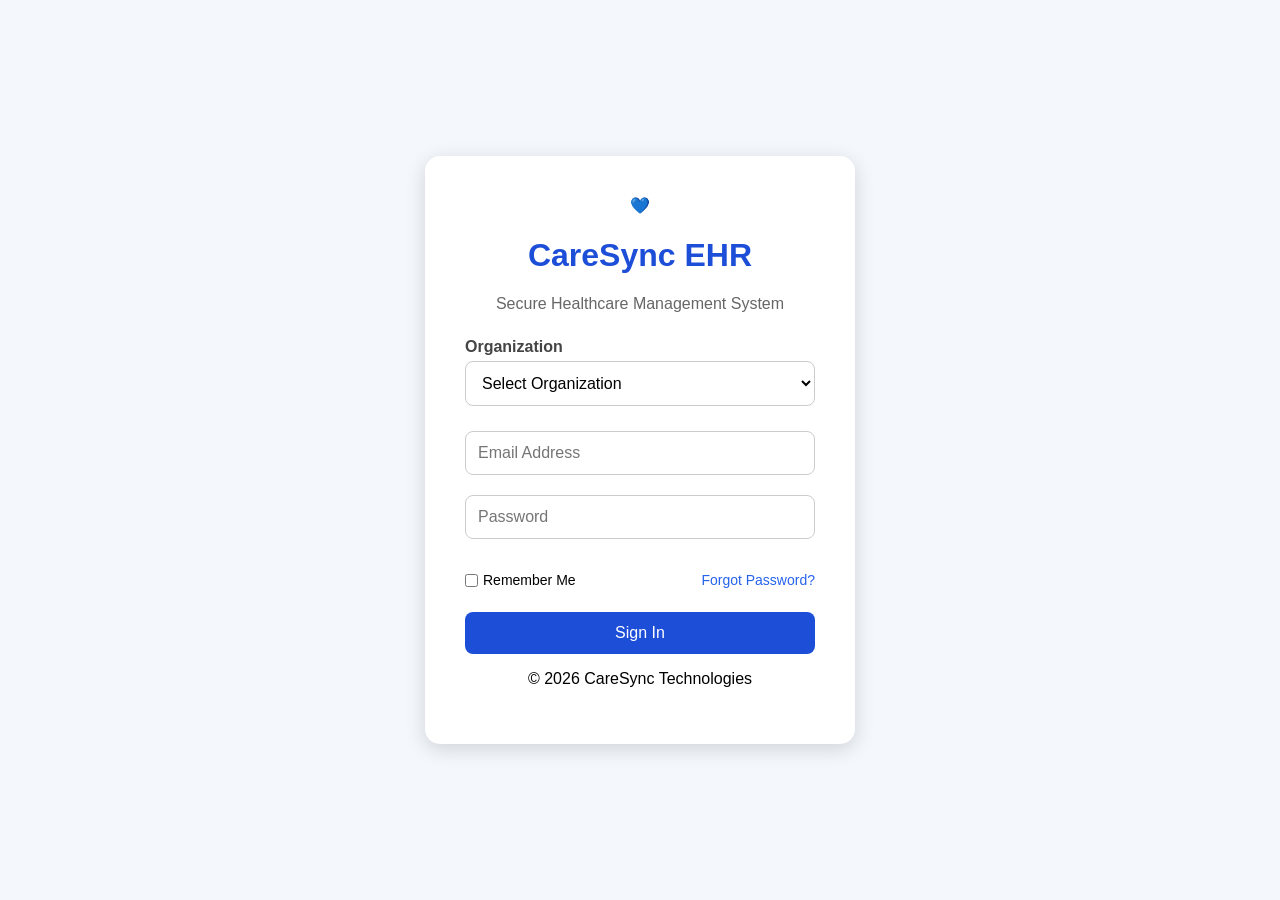
<file: index.html>
<!DOCTYPE html>
<html lang="en">
<head>
    <meta charset="UTF-8">
    <meta name="viewport" content="width=device-width, initial-scale=1.0">
    <title>CareSync EHR</title>

    <link rel="stylesheet" href="style.css">
</head>

<body>
<div class="login-container">

    <div class="logo">💙</div>

    <h1>CareSync EHR</h1>

    <p class="subtitle">
        Secure Healthcare Management System
    </p>
<label class="field-label">Organization</label>

<select id="organization">

    <option>Select Organization</option>

    <option>Manze Hospital</option>

    <option>St. Gabriel Hospital</option>

    <option>Joy Hospital</option>

    <option>Hope Home Healthcare</option>

</select>
    <input
        type="email"
        placeholder="Email Address">

    <input
        type="password"
        placeholder="Password">

    <div class="options">

        <label>
            <input type="checkbox">
            Remember Me
        </label>

        <a href="#">Forgot Password?</a>

    </div>

    <button>
        Sign In
    </button>

    <p class="footer">
        © 2026 CareSync Technologies
    </p>

<script src="script.js"></script>
</body>
</html>
</file>
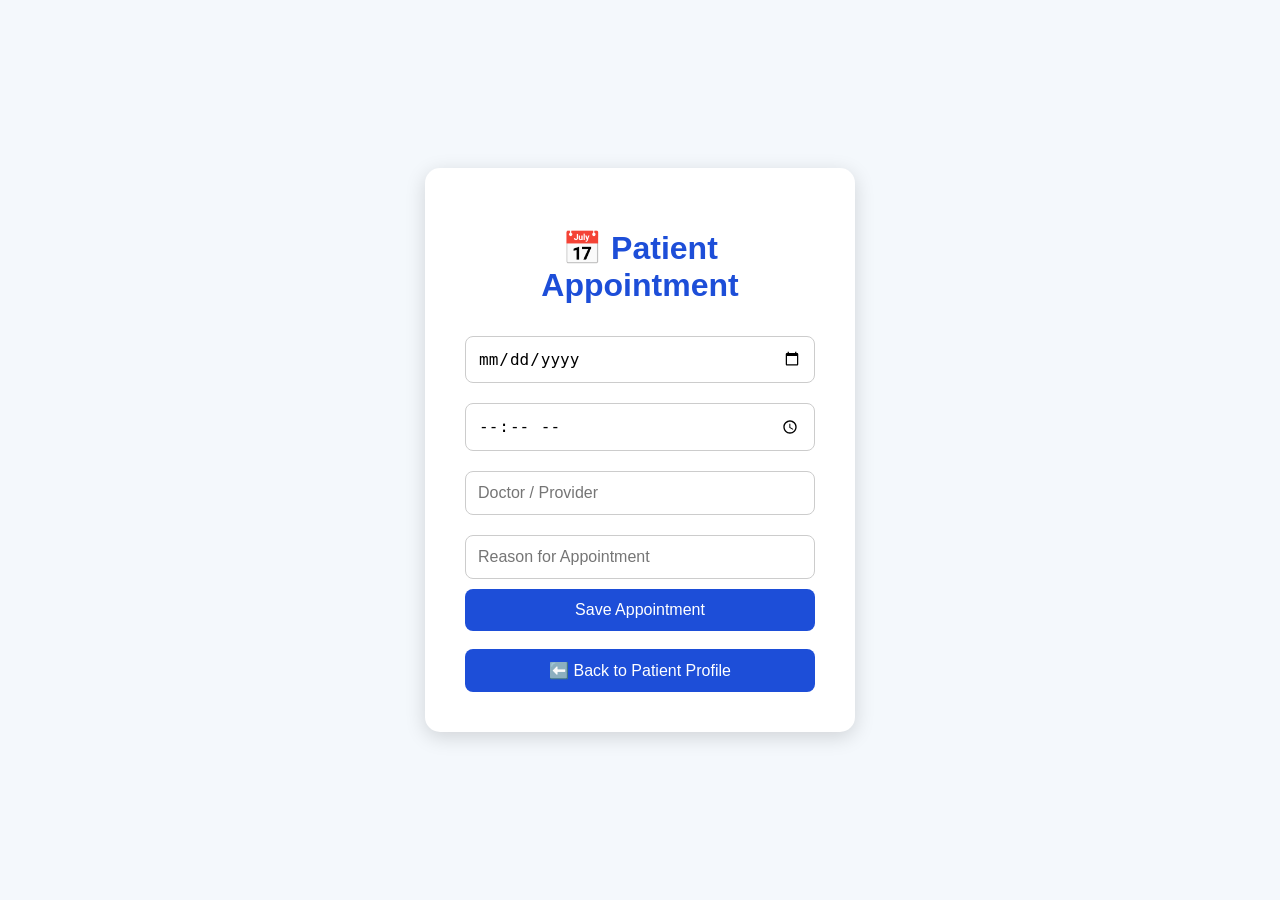
<file: appointments.html>
<!DOCTYPE html>
<html lang="en">
<head>
<meta charset="UTF-8">
<meta name="viewport" content="width=device-width, initial-scale=1.0">
<title>Appointments</title>
<link rel="stylesheet" href="style.css">
</head>

<body>

<div class="login-container">

<h1>📅 Patient Appointment</h1>

<input id="appointmentDate" type="date">

<input id="appointmentTime" type="time">

<input id="providerName" type="text" placeholder="Doctor / Provider">

<input id="appointmentReason" type="text" placeholder="Reason for Appointment">

<button id="saveAppointment">
Save Appointment
</button>

<br><br>

<button onclick="window.location.href='patient-profile.html'">
⬅️ Back to Patient Profile
</button>

</div>

<script src="appointments.js"></script>

</body>
</html>
</file>
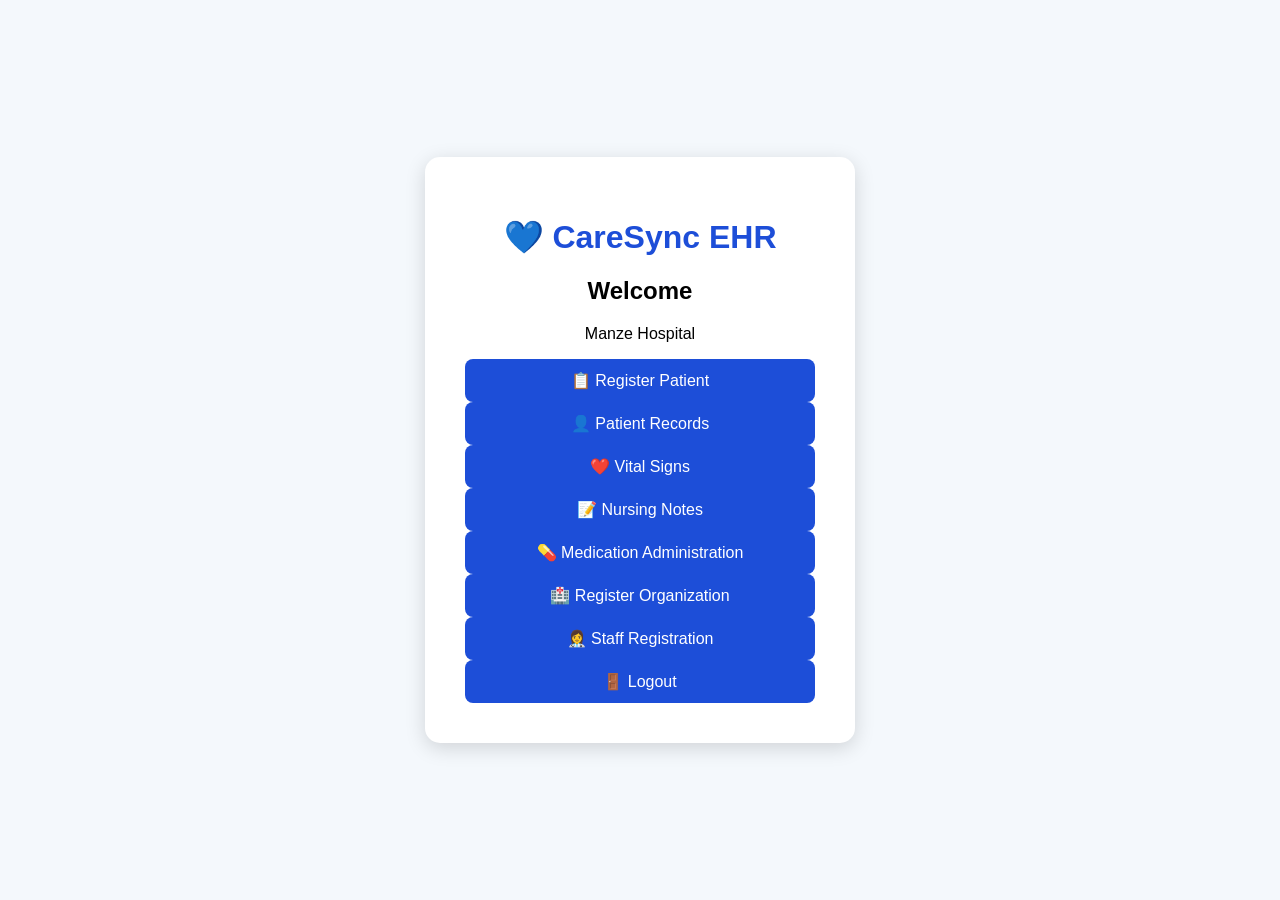
<file: dashboard.html>
<!DOCTYPE html>
<html lang="en">
<head>
<meta charset="UTF-8">
<meta name="viewport" content="width=device-width, initial-scale=1.0">
<title>CareSync Dashboard</title>
<link rel="stylesheet" href="style.css">
</head>

<body>

<div class="login-container">

<h1>💙 CareSync EHR</h1>

<h2 id="welcomeName">Welcome</h2>

<p id="staffRole"></p>

<p id="staffDepartment"></p>

<p>Manze Hospital</p>

<button onclick="window.location.href='patient-registration.html'">
📋 Register Patient
</button>

<button onclick="window.location.href='patients.html'">
👤 Patient Records
</button>

<button onclick="window.location.href='vitals.html'">
❤️ Vital Signs
</button>

<button onclick="window.location.href='nursing-notes.html'">
📝 Nursing Notes
</button>

<button onclick="window.location.href='medication.html'">
💊 Medication Administration
</button>

<button onclick="window.location.href='organization.html'">
🏥 Register Organization
</button>

<button onclick="window.location.href='staff-registration.html'">
👩‍⚕️ Staff Registration
</button>

<button onclick="window.location.href='index.html'">
🚪 Logout
</button>

</div>

<script src="dashboard.js"></script>

</body>
</html>
</file>
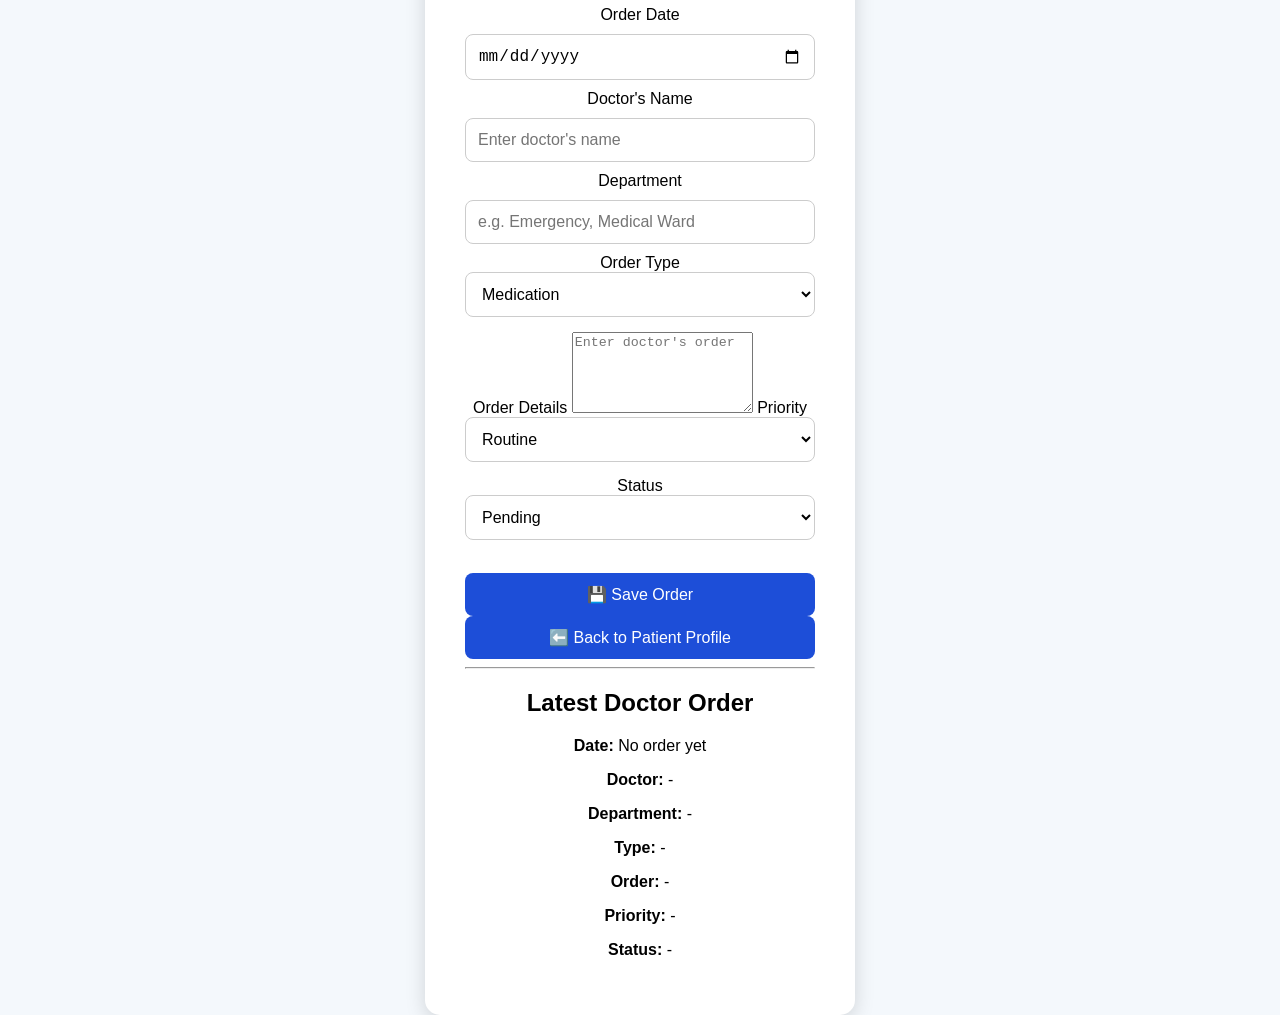
<file: doctor-orders.html>
<!DOCTYPE html>
<html lang="en">
<head>
<meta charset="UTF-8">
<meta name="viewport" content="width=device-width, initial-scale=1.0">
<title>Doctor Orders</title>
<link rel="stylesheet" href="style.css">
</head>

<body>

<div class="login-container">

<h1>👨‍⚕️ Doctor Orders</h1>

<label>Order Date</label>
<input type="date" id="orderDate">

<label>Doctor's Name</label>
<input type="text" id="doctorName" placeholder="Enter doctor's name">

<label>Department</label>
<input type="text" id="department" placeholder="e.g. Emergency, Medical Ward">

<label>Order Type</label>
<select id="orderType">
<option>Medication</option>
<option>Laboratory</option>
<option>Radiology</option>
<option>Nursing Care</option>
<option>Procedure</option>
<option>Diet</option>
<option>Referral</option>
<option>Other</option>
</select>

<label>Order Details</label>
<textarea id="orderDetails" rows="5" placeholder="Enter doctor's order"></textarea>

<label>Priority</label>
<select id="priority">
<option>Routine</option>
<option>Urgent</option>
<option>STAT</option>
</select>

<label>Status</label>
<select id="status">
<option>Pending</option>
<option>In Progress</option>
<option>Completed</option>
<option>Cancelled</option>
</select>

<br><br>

<button onclick="saveDoctorOrder()">
💾 Save Order
</button>

<button onclick="window.location.href='patient-profile.html'">
⬅️ Back to Patient Profile
</button>

<hr>

<h2>Latest Doctor Order</h2>

<p><strong>Date:</strong> <span id="displayDate">No order yet</span></p>

<p><strong>Doctor:</strong> <span id="displayDoctor">-</span></p>

<p><strong>Department:</strong> <span id="displayDepartment">-</span></p>

<p><strong>Type:</strong> <span id="displayType">-</span></p>

<p><strong>Order:</strong> <span id="displayOrder">-</span></p>

<p><strong>Priority:</strong> <span id="displayPriority">-</span></p>

<p><strong>Status:</strong> <span id="displayStatus">-</span></p>

</div>

<script src="doctor-orders.js"></script>

</body>
</html>
</file>
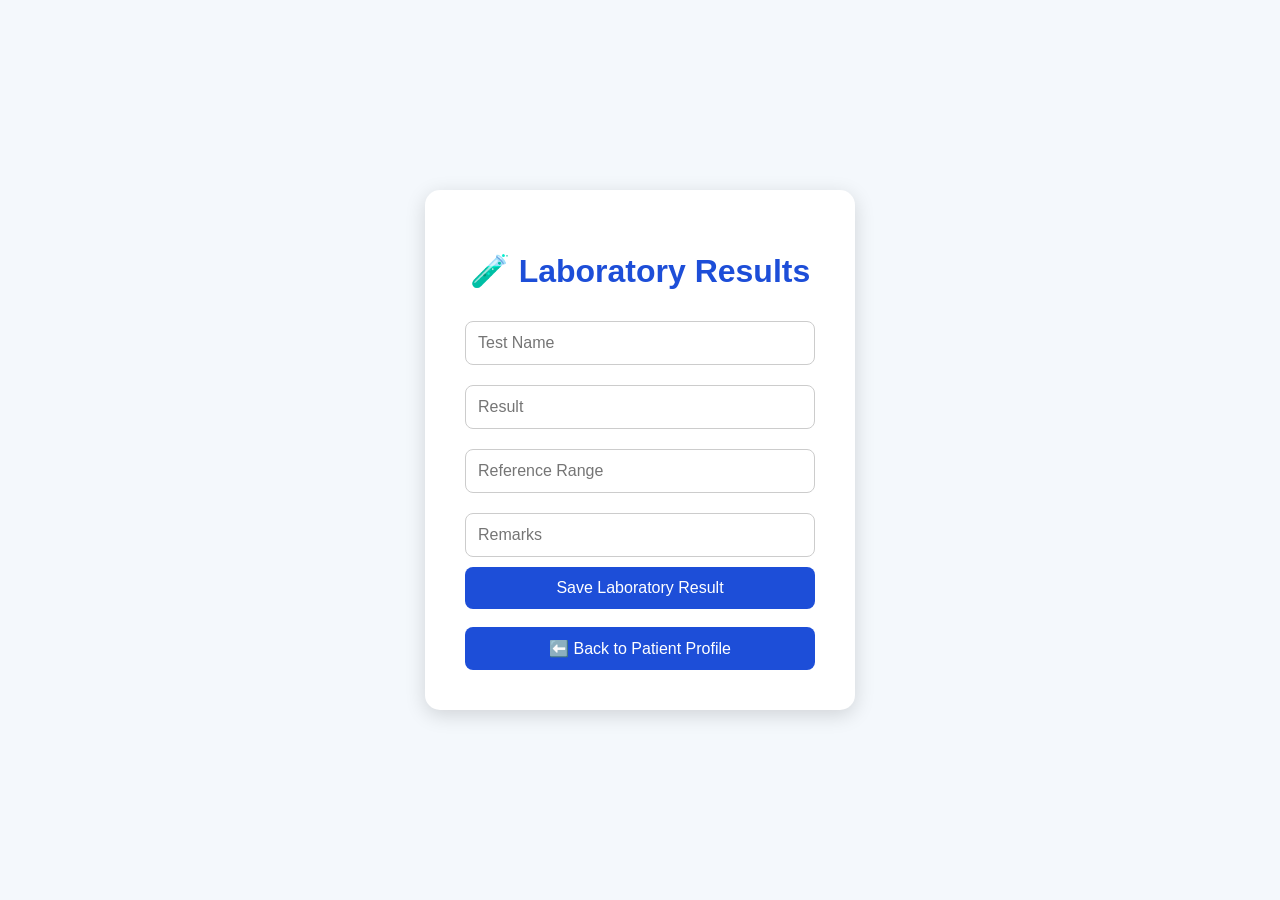
<file: laboratory.html>
<!DOCTYPE html>
<html lang="en">
<head>
<meta charset="UTF-8">
<meta name="viewport" content="width=device-width, initial-scale=1.0">
<title>Laboratory Results</title>
<link rel="stylesheet" href="style.css">
</head>

<body>

<div class="login-container">

<h1>🧪 Laboratory Results</h1>

<input id="testName" type="text" placeholder="Test Name">

<input id="testResult" type="text" placeholder="Result">

<input id="referenceRange" type="text" placeholder="Reference Range">

<input id="labRemarks" type="text" placeholder="Remarks">

<button id="saveLab">
Save Laboratory Result
</button>

<br><br>

<button onclick="window.location.href='patient-profile.html'">
⬅️ Back to Patient Profile
</button>

</div>

<script src="laboratory.js"></script>

</body>
</html>
</file>
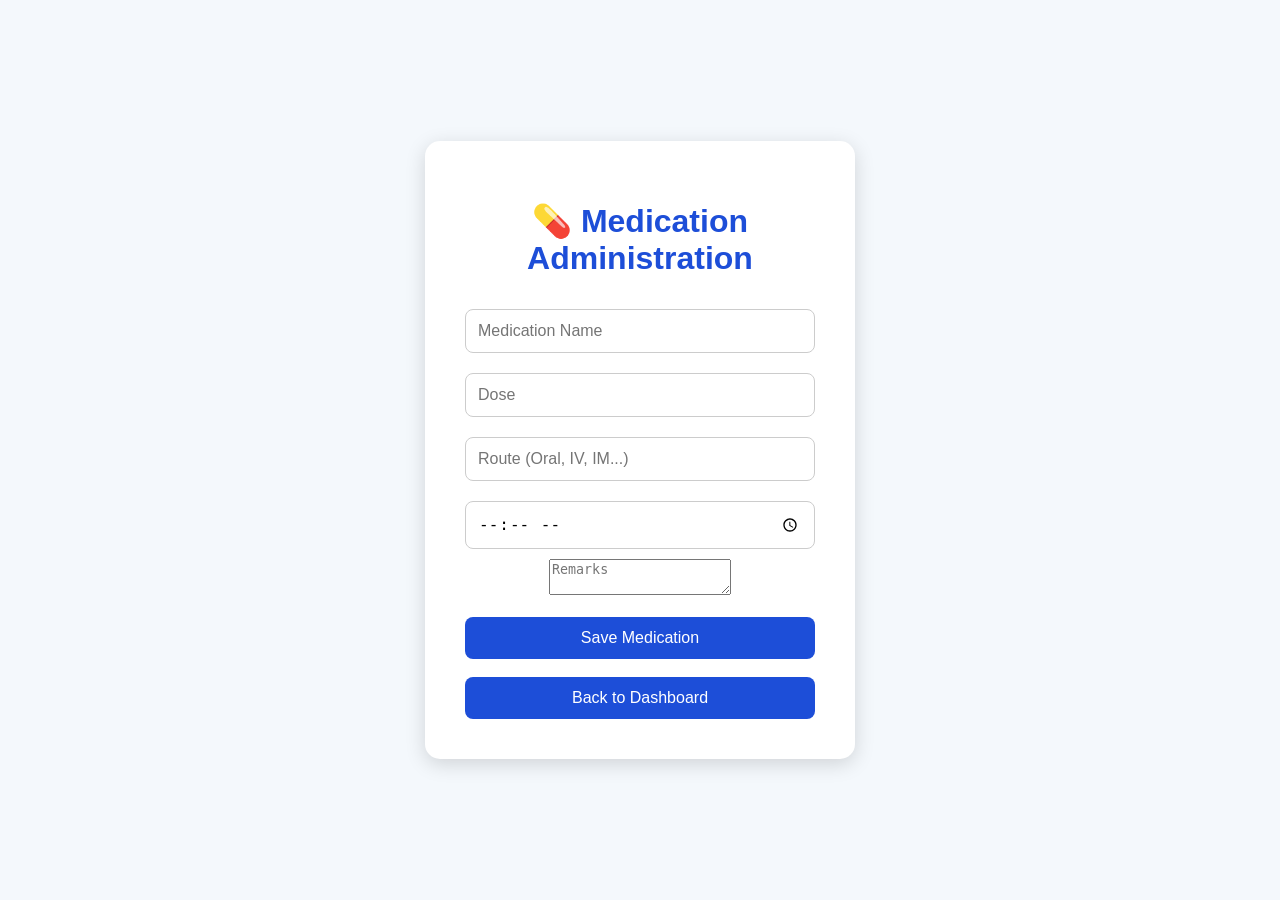
<file: medication.html>
<!DOCTYPE html>
<html lang="en">
<head>
<meta charset="UTF-8">
<meta name="viewport" content="width=device-width, initial-scale=1.0">
<title>Medication Administration</title>
<link rel="stylesheet" href="style.css">
</head>

<body>

<div class="login-container">

<h1>💊 Medication Administration</h1>

<input id="drugName" type="text" placeholder="Medication Name">

<input id="dose" type="text" placeholder="Dose">

<input id="route" type="text" placeholder="Route (Oral, IV, IM...)">

<input id="timeGiven" type="time">

<textarea id="remarks" placeholder="Remarks"></textarea>

<br><br>

<button id="saveMedication">
Save Medication
</button>

<br><br>

<button onclick="window.location.href='dashboard.html'">
Back to Dashboard
</button>

</div>

<script src="medication.js"></script>

</body>
</html>
</file>
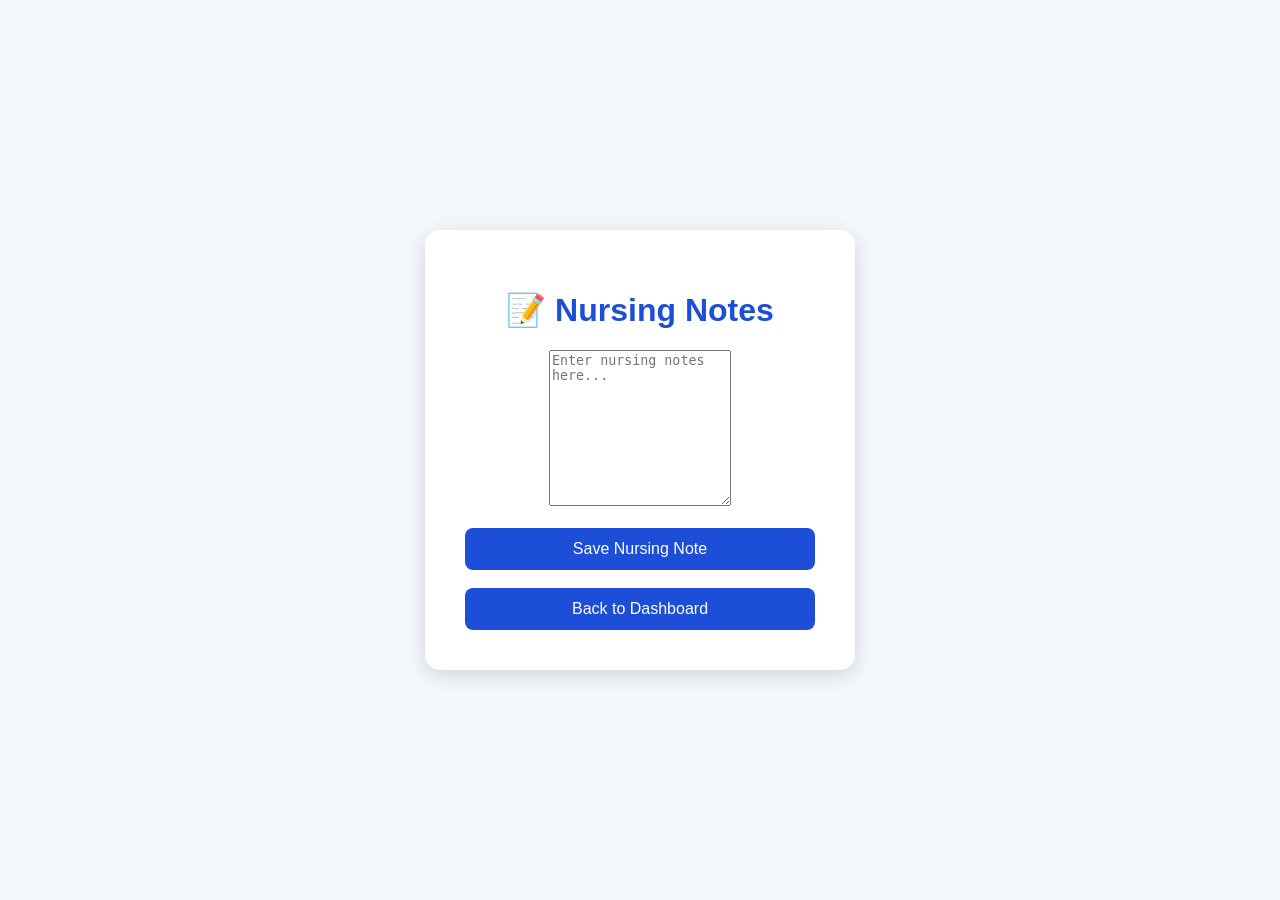
<file: nursing-notes.html>
<!DOCTYPE html>
<html lang="en">
<head>
<meta charset="UTF-8">
<meta name="viewport" content="width=device-width, initial-scale=1.0">

<title>Nursing Notes</title>

<link rel="stylesheet" href="style.css">

</head>

<body>

<div class="login-container">

<h1>📝 Nursing Notes</h1>

<textarea
id="nursingNote"
placeholder="Enter nursing notes here..."
rows="10"></textarea>

<br><br>

<button id="saveNote">

Save Nursing Note

</button>

<br><br>

<button onclick="window.location.href='dashboard.html'">

Back to Dashboard

</button>

</div>

<script src="nursing-notes.js"></script>

</body>
</html>
</file>
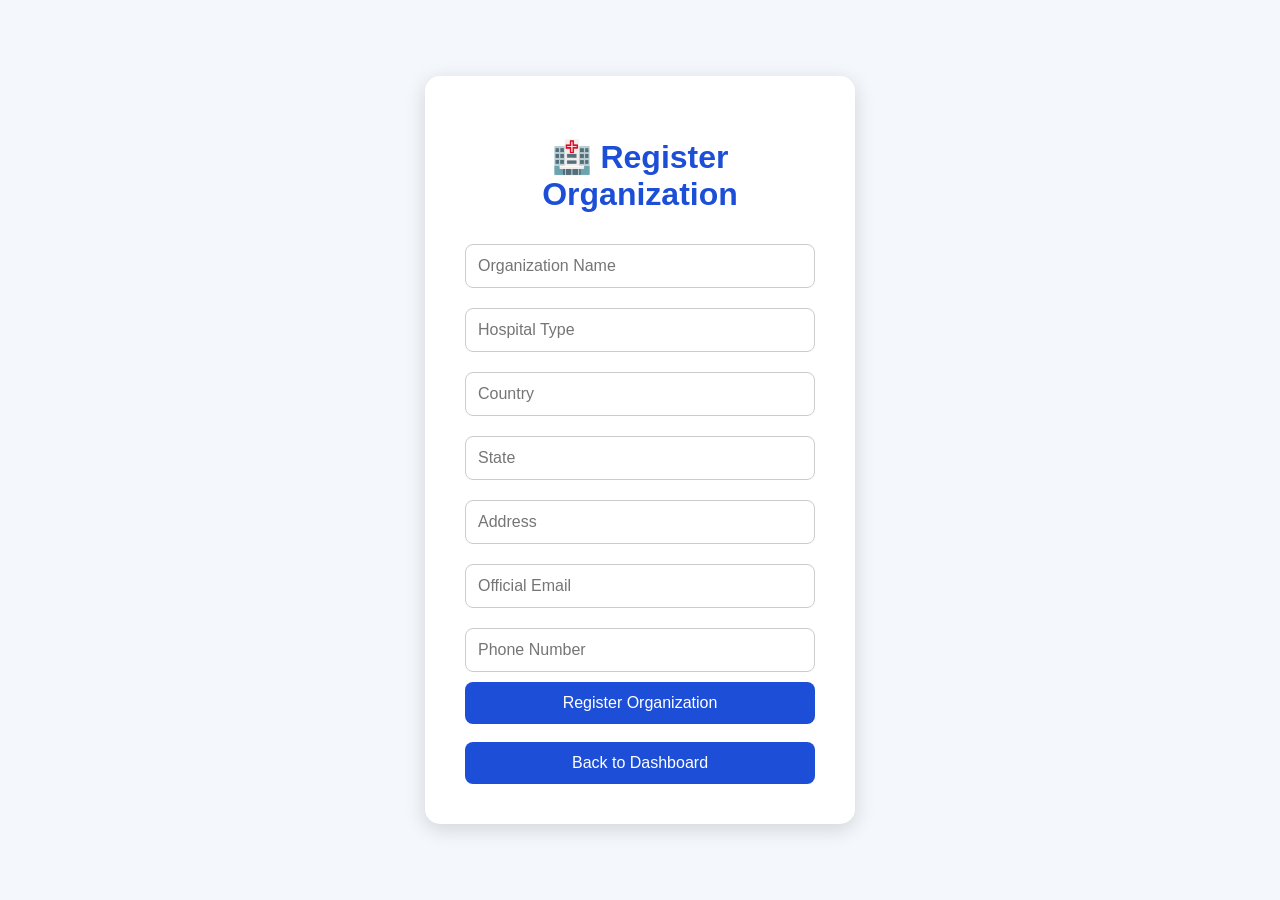
<file: organization.html>
<!DOCTYPE html>
<html lang="en">
<head>
<meta charset="UTF-8">
<meta name="viewport" content="width=device-width, initial-scale=1.0">
<title>Register Organization</title>
<link rel="stylesheet" href="style.css">
</head>

<body>

<div class="login-container">

<h1>🏥 Register Organization</h1>

<input id="orgName" type="text" placeholder="Organization Name">

<input id="hospitalType" type="text" placeholder="Hospital Type">

<input id="country" type="text" placeholder="Country">

<input id="state" type="text" placeholder="State">

<input id="address" type="text" placeholder="Address">

<input id="email" type="email" placeholder="Official Email">

<input id="phone" type="tel" placeholder="Phone Number">

<button id="saveOrganization">
Register Organization
</button>

<br><br>

<button onclick="window.location.href='dashboard.html'">
Back to Dashboard
</button>

</div>

<script src="organization.js"></script>

</body>
</html>
</file>
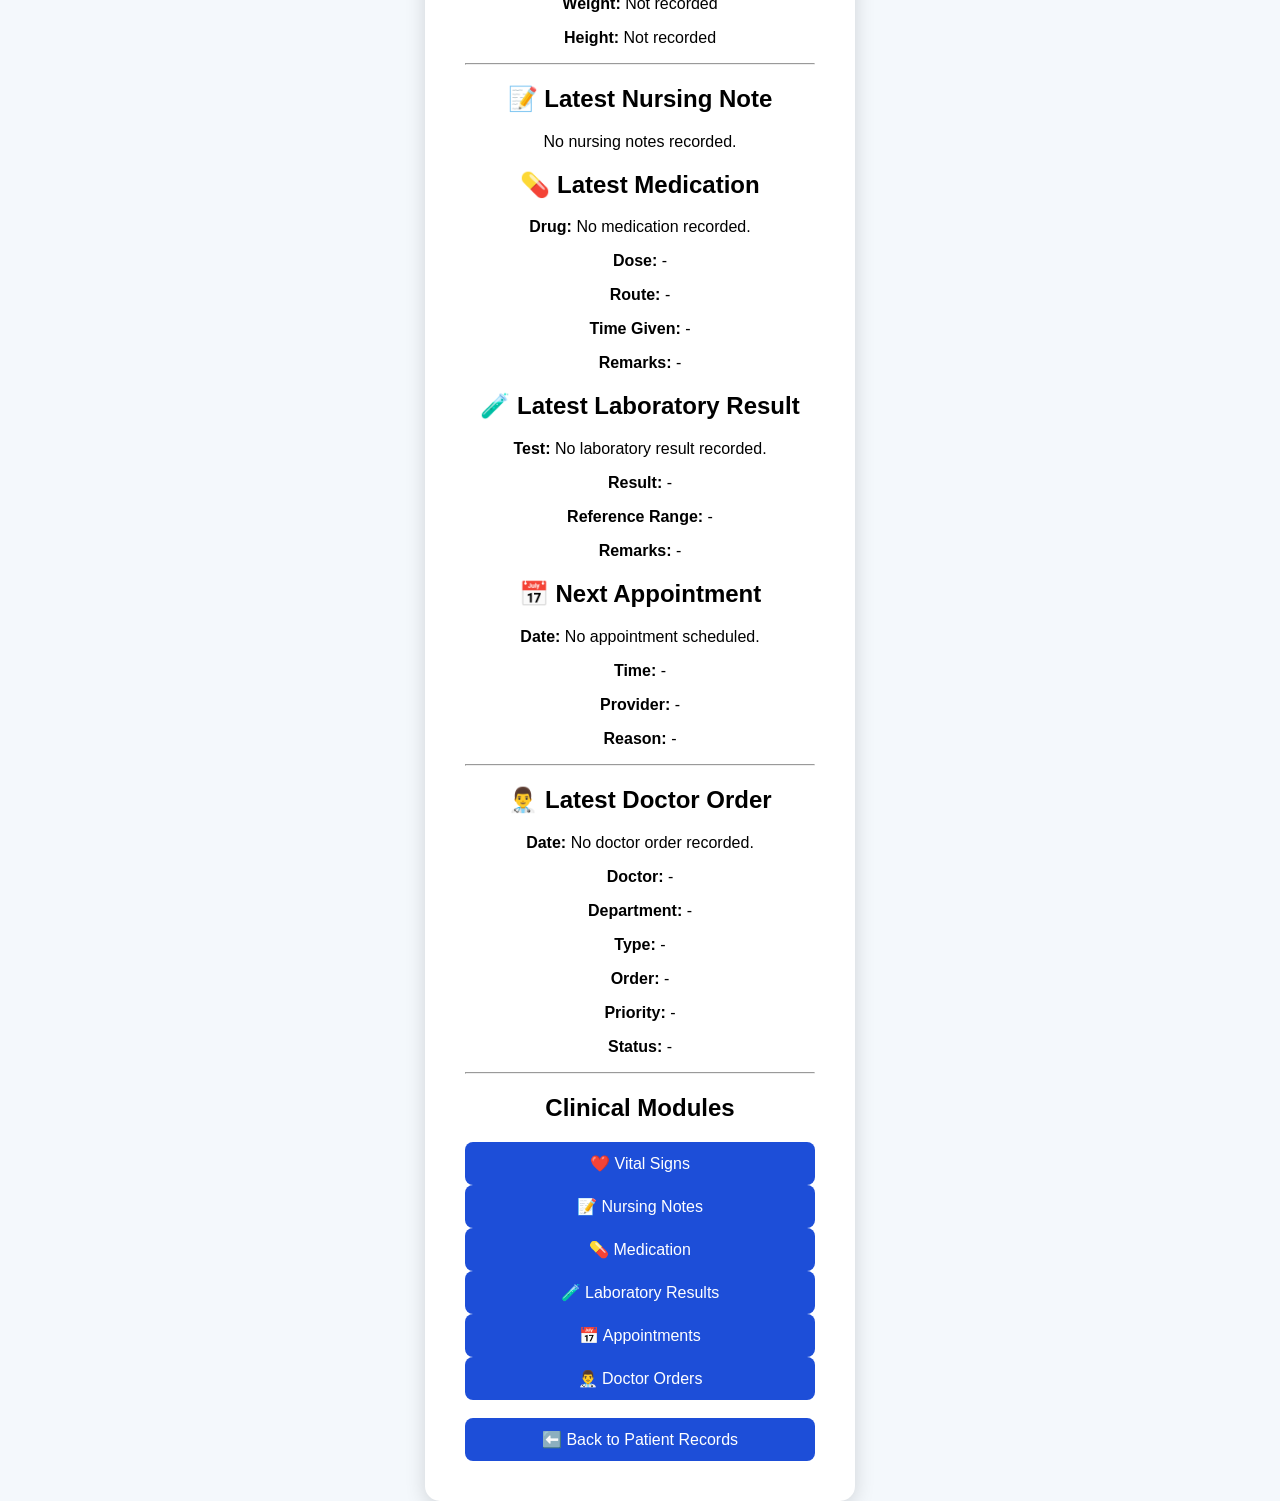
<file: patient-profile.html>
<!DOCTYPE html>
<html lang="en">
<head>
<meta charset="UTF-8">
<meta name="viewport" content="width=device-width, initial-scale=1.0">
<title>Patient Profile</title>
<link rel="stylesheet" href="style.css">
</head>

<body>

<div class="login-container">

<h1>👤 Patient Profile</h1>

<h2>Patient Information</h2>

<p><strong>Patient ID:</strong> <span id="patientId"></span></p>
<p><strong>Name:</strong> <span id="patientName"></span></p>
<p><strong>Gender:</strong> <span id="patientGender"></span></p>
<p><strong>Date of Birth:</strong> <span id="patientDob"></span></p>
<p><strong>Phone:</strong> <span id="patientPhone"></span></p>
<p><strong>Address:</strong> <span id="patientAddress"></span></p>

<h2>❤️ Latest Vital Signs</h2>

<p><strong>Temperature:</strong> <span id="latestTemperature">Not recorded</span></p>
<p><strong>Pulse:</strong> <span id="latestPulse">Not recorded</span></p>
<p><strong>Respiration:</strong> <span id="latestRespiration">Not recorded</span></p>
<p><strong>Blood Pressure:</strong> <span id="latestBP">Not recorded</span></p>
<p><strong>SpO₂:</strong> <span id="latestSpo2">Not recorded</span></p>
<p><strong>Weight:</strong> <span id="latestWeight">Not recorded</span></p>
<p><strong>Height:</strong> <span id="latestHeight">Not recorded</span></p>

<hr>

<h2>📝 Latest Nursing Note</h2>

<p id="latestNursingNote">No nursing notes recorded.</p>

<h2>💊 Latest Medication</h2>

<p><strong>Drug:</strong> <span id="latestDrug">No medication recorded.</span></p>
<p><strong>Dose:</strong> <span id="latestDose">-</span></p>
<p><strong>Route:</strong> <span id="latestRoute">-</span></p>
<p><strong>Time Given:</strong> <span id="latestTime">-</span></p>
<p><strong>Remarks:</strong> <span id="latestRemarks">-</span></p>

<h2>🧪 Latest Laboratory Result</h2>

<p><strong>Test:</strong> <span id="latestTest">No laboratory result recorded.</span></p>
<p><strong>Result:</strong> <span id="latestResult">-</span></p>
<p><strong>Reference Range:</strong> <span id="latestReference">-</span></p>
<p><strong>Remarks:</strong> <span id="latestLabRemarks">-</span></p>

<h2>📅 Next Appointment</h2>

<p><strong>Date:</strong> <span id="nextAppointmentDate">No appointment scheduled.</span></p>
<p><strong>Time:</strong> <span id="nextAppointmentTime">-</span></p>
<p><strong>Provider:</strong> <span id="nextAppointmentProvider">-</span></p>
<p><strong>Reason:</strong> <span id="nextAppointmentReason">-</span></p>
<hr>

<h2>👨‍⚕️ Latest Doctor Order</h2>

<p><strong>Date:</strong> <span id="latestOrderDate">No doctor order recorded.</span></p>

<p><strong>Doctor:</strong> <span id="latestDoctor">-</span></p>

<p><strong>Department:</strong> <span id="latestDepartment">-</span></p>

<p><strong>Type:</strong> <span id="latestOrderType">-</span></p>

<p><strong>Order:</strong> <span id="latestDoctorOrder">-</span></p>

<p><strong>Priority:</strong> <span id="latestPriority">-</span></p>

<p><strong>Status:</strong> <span id="latestStatus">-</span></p>
<hr>

<h2>Clinical Modules</h2>

<button onclick="window.location.href='vitals.html'">
❤️ Vital Signs
</button>

<button onclick="window.location.href='nursing-notes.html'">
📝 Nursing Notes
</button>

<button onclick="window.location.href='medication.html'">
💊 Medication
</button>

<button onclick="window.location.href='laboratory.html'">
🧪 Laboratory Results
</button>

<button onclick="window.location.href='appointments.html'">
📅 Appointments
</button>

<button onclick="window.location.href='doctor-orders.html'">
👨‍⚕️ Doctor Orders
</button>

<br><br>

<button onclick="window.location.href='patients.html'">
⬅️ Back to Patient Records
</button>

</div>

<script src="patient-profile.js"></script>

</body>
</html>
</file>
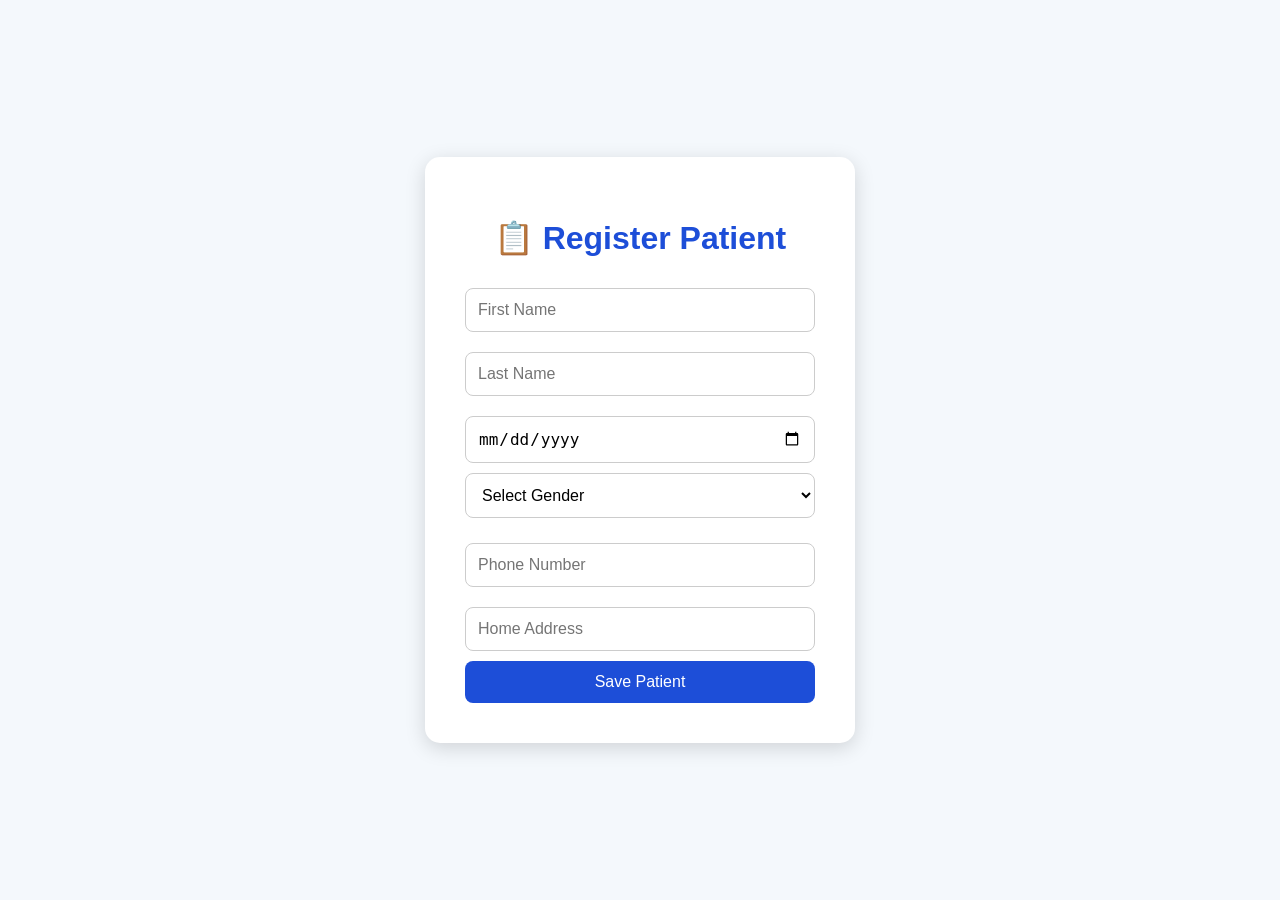
<file: patient-registration.html>
<!DOCTYPE html>
<html lang="en">
<head>
    <meta charset="UTF-8">
    <meta name="viewport" content="width=device-width, initial-scale=1.0">
    <title>Register Patient</title>

    <link rel="stylesheet" href="style.css">
</head>

<body>

<div class="login-container">

<h1>📋 Register Patient</h1>

<input id="firstName" type="text" placeholder="First Name">

<input id="lastName" type="text" placeholder="Last Name">

<input id="dob" type="date">

<select id="gender">
    <option>Select Gender</option>
    <option>Male</option>
    <option>Female</option>
</select>

<input id="phone" type="tel" placeholder="Phone Number">

<input id="address" type="text" placeholder="Home Address">

<button id="savePatient">Save Patient</button>
</div>
<script src="patient-registration.js"></script>
</body>
</html>
</file>
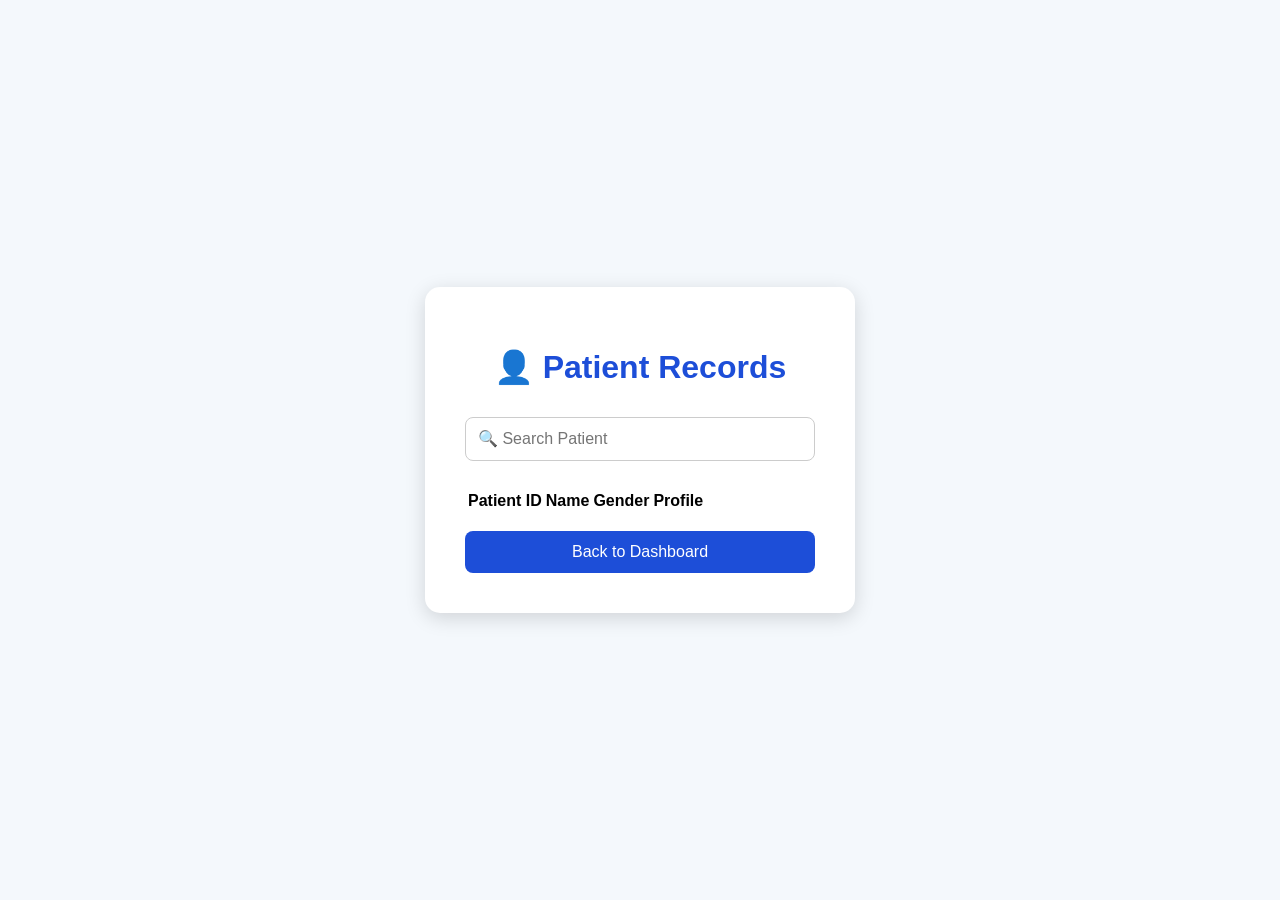
<file: patients.html>
<!DOCTYPE html>
<html lang="en">
<head>
<meta charset="UTF-8">
<meta name="viewport" content="width=device-width, initial-scale=1.0">
<title>Patient Records</title>
<link rel="stylesheet" href="style.css">
</head>

<body>

<div class="login-container">

<h1>👤 Patient Records</h1>

<input type="text" id="searchPatient" placeholder="🔍 Search Patient">

<br><br>

<table id="patientsTable">
</table>

<br>

<button onclick="window.location.href='dashboard.html'">
Back to Dashboard
</button>

</div>

<script src="patients.js"></script>

</body>
</html>
</file>
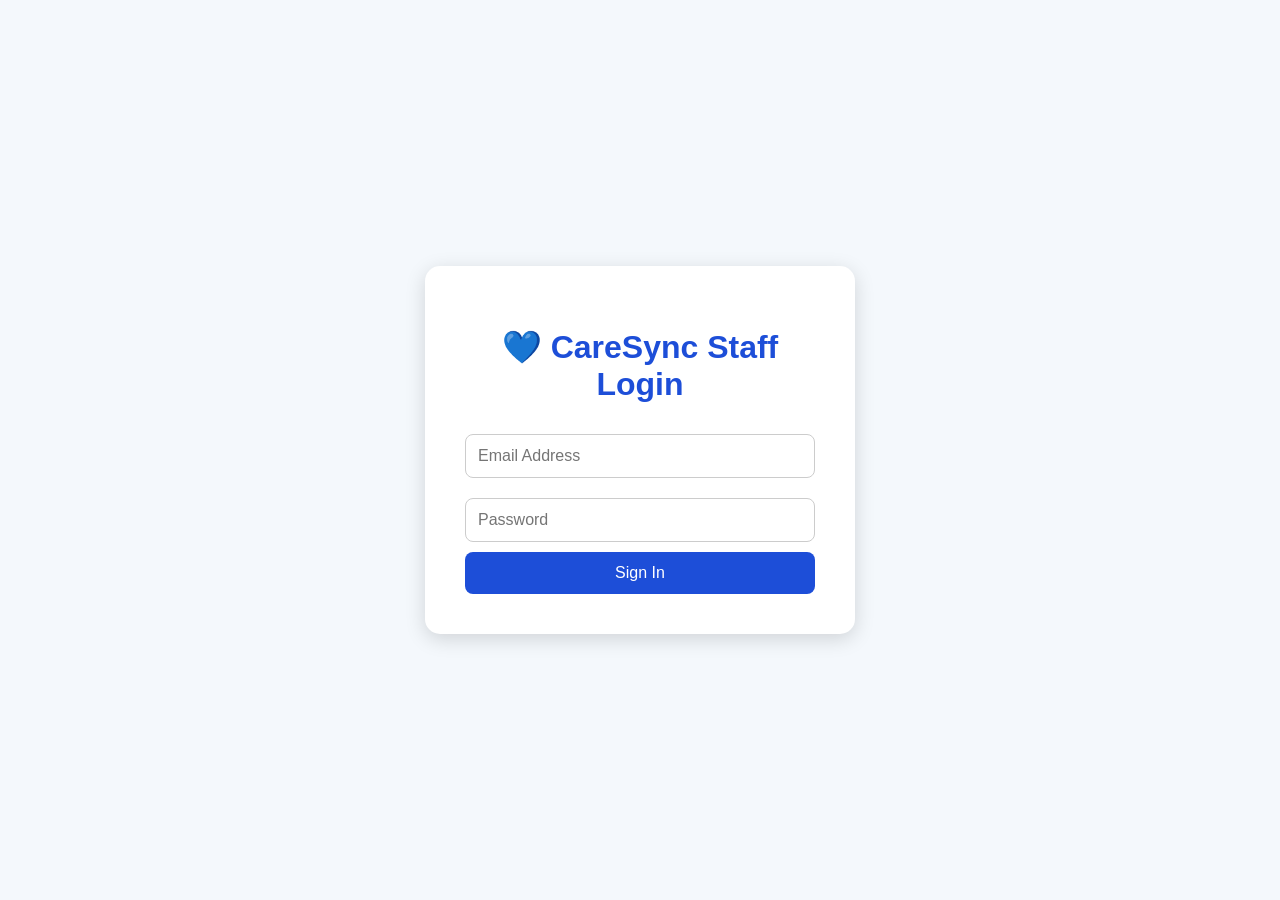
<file: staff-login.html>
<!DOCTYPE html>
<html lang="en">
<head>
<meta charset="UTF-8">
<meta name="viewport" content="width=device-width, initial-scale=1.0">
<title>Staff Login</title>
<link rel="stylesheet" href="style.css">
</head>

<body>

<div class="login-container">

<h1>💙 CareSync Staff Login</h1>

<input id="email" type="email" placeholder="Email Address">

<input id="password" type="password" placeholder="Password">

<button id="loginButton">
Sign In
</button>

</div>

<script src="staff-login.js"></script>

</body>
</html>
</file>
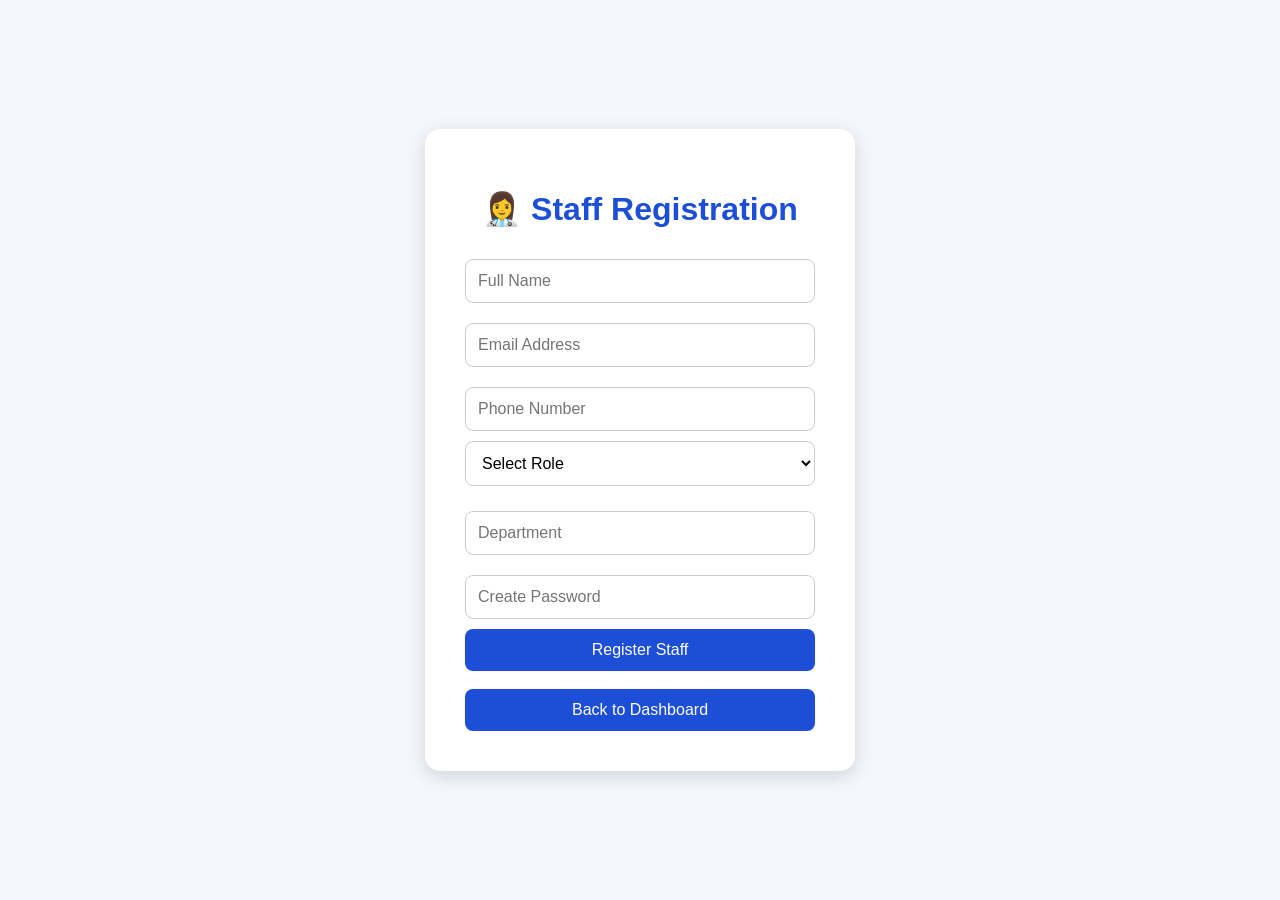
<file: staff-registration.html>
<!DOCTYPE html>
<html lang="en">
<head>
<meta charset="UTF-8">
<meta name="viewport" content="width=device-width, initial-scale=1.0">
<title>Staff Registration</title>
<link rel="stylesheet" href="style.css">
</head>

<body>

<div class="login-container">

<h1>👩‍⚕️ Staff Registration</h1>

<input id="staffName" type="text" placeholder="Full Name">

<input id="staffEmail" type="email" placeholder="Email Address">

<input id="staffPhone" type="tel" placeholder="Phone Number">

<select id="staffRole">
<option value="">Select Role</option>
<option>Nurse</option>
<option>Doctor</option>
<option>Administrator</option>
<option>Pharmacist</option>
<option>Laboratory Scientist</option>
<option>Receptionist</option>
</select>

<input id="department" type="text" placeholder="Department">

<input id="password" type="password" placeholder="Create Password">

<button id="saveStaff">
Register Staff
</button>

<br><br>

<button onclick="window.location.href='dashboard.html'">
Back to Dashboard
</button>

</div>

<script src="staff-registration.js"></script>

</body>
</html>
</file>
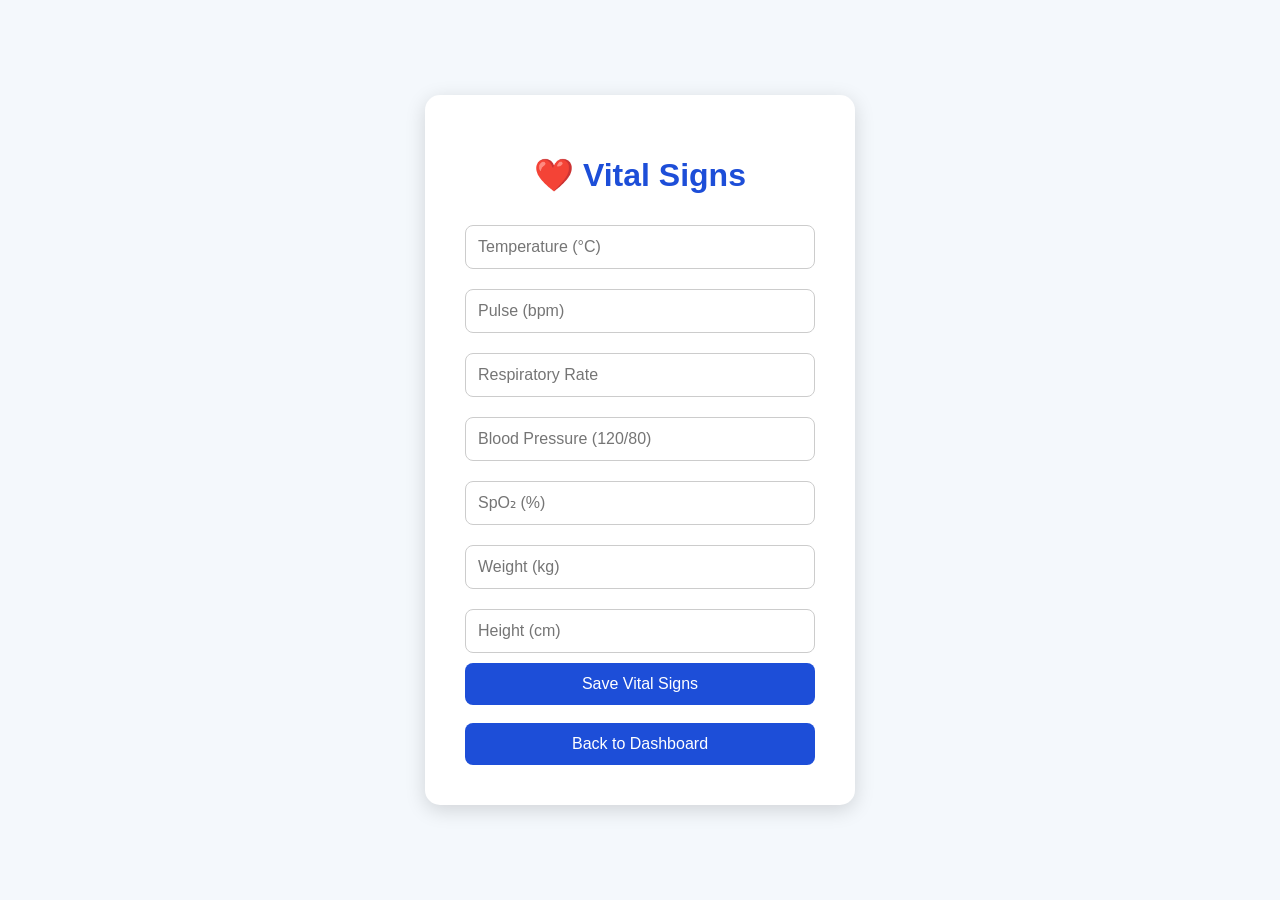
<file: vitals.html>
<!DOCTYPE html>
<html lang="en">
<head>
<meta charset="UTF-8">
<meta name="viewport" content="width=device-width, initial-scale=1.0">

<title>Vital Signs</title>

<link rel="stylesheet" href="style.css">

</head>

<body>

<div class="login-container">

<h1>❤️ Vital Signs</h1>

<input id="temperature" type="number" placeholder="Temperature (°C)">

<input id="pulse" type="number" placeholder="Pulse (bpm)">

<input id="respiration" type="number" placeholder="Respiratory Rate">

<input id="bloodPressure" type="text" placeholder="Blood Pressure (120/80)">

<input id="spo2" type="number" placeholder="SpO₂ (%)">

<input id="weight" type="number" placeholder="Weight (kg)">

<input id="height" type="number" placeholder="Height (cm)">

<button id="saveVitals">

Save Vital Signs

</button>

<br><br>

<button onclick="window.location.href='dashboard.html'">

Back to Dashboard

</button>

</div>

<script src="vitals.js"></script>

</body>
</html>
</file>
<file: style.css>
body{
    margin:0;
    font-family:Arial, sans-serif;
    background:#f4f8fc;
    display:flex;
    justify-content:center;
    align-items:center;
    height:100vh;
}

.login-container{
    background:white;
    padding:40px;
    width:350px;
    border-radius:15px;
    box-shadow:0 5px 20px rgba(0,0,0,0.15);
    text-align:center;
}

h1{
    color:#1d4ed8;
}

.subtitle{
    color:#666;
    margin-bottom:25px;
}

input{
    width:100%;
    padding:12px;
    margin:10px 0;
    border:1px solid #ccc;
    border-radius:8px;
    font-size:16px;
    box-sizing:border-box;
}

button{
    width:100%;
    padding:12px;
    background:#1d4ed8;
    color:white;
    border:none;
    border-radius:8px;
    font-size:16px;
    cursor:pointer;
}

button:hover{
    background:#163fb4;
}
.options {
    display: flex;
    justify-content: space-between;
    align-items: center;
    margin: 15px 0;
    font-size: 14px;
}

.options label {
    display: flex;
    align-items: center;
    gap: 5px;
    white-space: nowrap;
}

.options a {
    text-decoration: none;
    color: #2563eb;
}

.options a:hover {
    text-decoration: underline;
}
.field-label{
    display:block;
    text-align:left;
    margin-top:10px;
    margin-bottom:5px;
    font-weight:bold;
    color:#444;
}

select{
    width:100%;
    padding:12px;
    margin-bottom:15px;
    border:1px solid #ccc;
    border-radius:8px;
    font-size:16px;
    box-sizing:border-box;
    background:white;
}
<!DOCTYPE html>
<html lang="en">
<head>
    <meta charset="UTF-8">
    <meta name="viewport" content="width=device-width, initial-scale=1.0">
    <title>Patient Records</title>
    <link rel="stylesheet" href="style.css">
</head>

<body>

<div class="login-container">

<h1>👤 Patient Records</h1>

<table>

<tr>
<th>Patient ID</th>
<th>Name</th>
<th>Gender</th>
</tr>

<tr>
<td>MZH-2026-00001</td>
<td>John Doe</td>
<td>Male</td>
</tr>

<tr>
<td>MZH-2026-00002</td>
<td>Mary Johnson</td>
<td>Female</td>
</tr>

</table>

<br>

<button onclick="window.location.href='dashboard.html'">
Back to Dashboard
</button>

</div>

</body>
</html>
</file>
